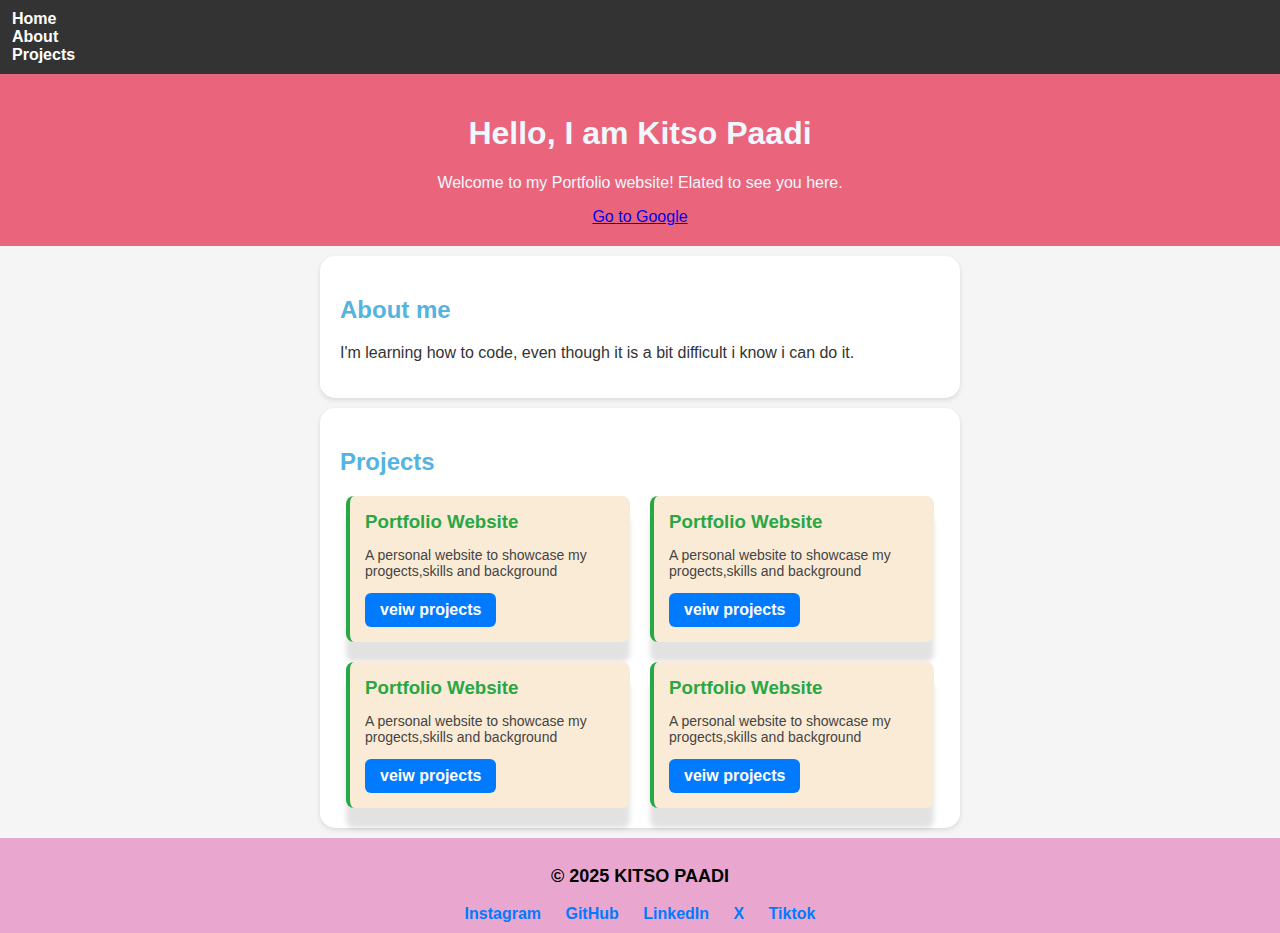
<file: index.html>
<!DOCTYPE html>
<html lang="en">
    <head>
        <meta charset="UTF-8">
        <meta name="viewport" content="width=device-width, initial-scale=1.0">
        <title>Kitso Paadi - PORTFOLIO</title>
        <link rel="stylesheet" href="style.css">
        <link href="https://cdn.jsdelivr.net/npm/bootstrap@5.0.2/dist/css/bootstrap.min.css" rel="stylesheet" integrity="sha384-EVSTQN3/azprG1Anm3QDgpJLIm9Nao0Yz1ztcQTwFspd3yD65VohhpuuCOmLASjC" crossorigin="anonymous">
    </head>

    <body>
        <nav>
            <ul class="navbar">
                <li><a href="#">Home</a></li>
                <li><a href="#About">About</a></li>
                <li><a href="#Projects">Projects</a></li>
            </ul>
        </nav>

        <header id="top">
            <h1>Hello, I am Kitso Paadi</h1>
            <p> Welcome to my Portfolio website! Elated to see you here.</p>
            <a href="https//google.com">Go to Google</a>
        </header>

        <section class="about" id="about">
            <h2>About me</h2>
            <p>I'm learning how to code, even though it is a bit difficult i know i can do it.</p>
        </section>

        <section class="projects" id="projects">
            <h2>Projects</h2>
            <div class="project-list">
                <div class="project-card">
                    <h3>Portfolio Website</h3>
                    <p>A personal website to showcase my progects,skills and background</p>
                        <a href="https://github.com/Rehlaw/" target="blank">veiw projects</a>
                </div>

                <div class="project-card">
                    <h3>Portfolio Website</h3>
                    <p>A personal website to showcase my progects,skills and background</p>
                        <a href="https://kitso-paadi.netlify">veiw projects</a>
                </div>

                <div class="project-card">
                    <h3>Portfolio Website</h3>
                    <p>A personal website to showcase my progects,skills and background</p>
                        <a href="#">veiw projects</a>
                </div> 
                
                <div class="project-card">
                    <h3>Portfolio Website</h3>
                    <p>A personal website to showcase my progects,skills and background</p>
                        <a href="#">veiw projects</a>
                </div>
            </div>
        </section>

        <footer>
           <p>© 2025 KITSO PAADI</p>
           <div class="social-links">
                <a href="https://instagram.com/rehlaw02" target="blank">Instagram</a>

                <a href="https://github.com/Rehlaw/" target="blank">GitHub</a>

                <a href="https://Linkedin.com/in/kitso-paadi-146a12255/" target="blank">LinkedIn</a>

                <a href="https://x.com/@Rehlaw2" target="blank">X</a>

                <a href="https://tiktok.com/@kitsopaadi" target="blank">Tiktok</a>
            </div> 
        </footer>
    </body>
</html>
</file>
<file: style.css>
body {
    font-family:'Segoe UI', Tahoma, Geneva, Verdana, sans-serif;
    background: whitesmoke;
    color: #333;
    margin: 0;
    padding: 0;
}

header {
    background: #e95d74f3;
    color:aliceblue;
    padding:20px;
    text-align: center;
}

section {
    padding: 20px;
    margin: 10px auto;
    max-width: 600px;
    background: white;
    border-radius: 15px;
    box-shadow: 0 2px 5px rgba(0,0,0,0.113);
}

h2 {
    color: rgb(84, 179, 223)
}

footer {
    text-align: center;
    padding: 10px;
    background: #e9a7cf;
    color: whitesmoke;
}

.social-links {
    margin-top: 10px;
}

.social-links > a {
    margin: 0 10px;
    color: #007bff;
    text-decoration: none;
    font-weight: bold;
}

.social-links > a:hover {
    text-decoration: underline;
    font-size: 30px;
    color: black;
}

footer > p {
    color: #000;
    font-weight: bold;
    font-size: 18px;
}

/*project list*/
.project-list {
    display: flex;
    flex-wrap: wrap;
    justify-content: center;
    gap: 20px;
}

.project-card {
    background-color: antiquewhite;
    border-left: 4px solid #28a745;
    padding: 15px;
    border-radius: 8px;
    width: 250px;
    box-shadow: 0 20px 5px rgba(0,0,0,0.113);
    transition: transform 0.2s;
}

.project-card:hover {
    transform:translateY(-5px)
}

.project-card >h3 {
    margin: 0;
    color: #28a745;
}

.project-card > p {
    font-size: 14px;
    color:#444;
}

.project-card >a {
    display: inline-block;
    padding: 8px 15px;
    background-color: #007bff;
    color:#FFF;
    border: none;
    border-radius: 6px;
    text-decoration: none;
    font-weight: bold;
    transition: background-color 0.2s ease;
}

.project-card > a:hover {
    background-color: #0056b3;
}


nav {
    background-color: #333;
    position: sticky;
    top: 0;
    z-index: 1000;
}

.navbar {
    list-style: none;
    display: flax;
    justify-content: center;
    padding: 10px 0;
    margin: 0;
    gap: 20px;
}

.navbar > li > a {
    color: #FFF;
    text-decoration: none;
    font-weight: bold;
    padding: 6px 12px;
    border-radius: 4px;
    transition: background-color 0.2s ease;
}    

.navbar > li > a:hover {
    background-color: #0056b3;
}
</file>
